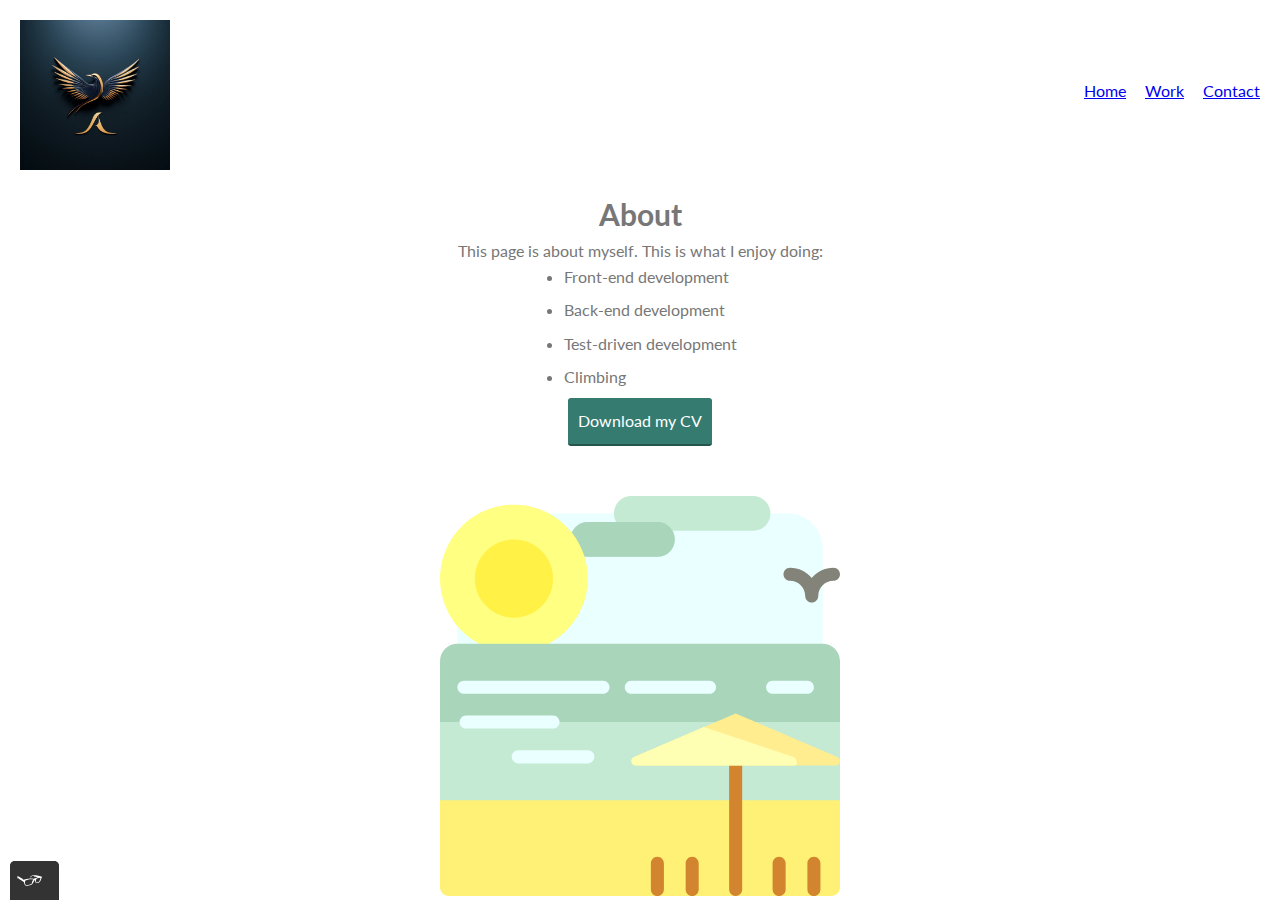
<file: about.html>
<!DOCTYPE html>
<html lang="en">

<head>
    <meta charset="utf-8">
    <title>About Lisa Grindl</title>
    <link rel="preconnect" href="https://fonts.googleapis.com">
    <link rel="preconnect" href="https://fonts.gstatic.com" crossorigin>
    <link href="https://fonts.googleapis.com/css2?family=Lato:ital,wght@0,100;0,300;0,400;0,700;0,900&display=swap" rel="stylesheet">
    <link rel="stylesheet" href="css/styleproduction.css">
	
    <script src="js/tota11y.min.js"></script>
</head>

<body>

    <header class="page-header">
        <img src="img/logo.webp" alt="logo" width="150">
        <nav role="navigation">
            <ul role="menubar" class="navigation-list">
                <li role="presentation">
                    <a href="index.html" role="menuitem" class="navigation-list_item navigation-list_item--active">Home</a>
                </li>
                <li role="presentation">
                    <a href="work.html" role="menuitem" class="navigation-list_item" aria-label="See some of my work">Work</a>
                </li>
                <li role="presentation">
                    <a href="contact.html" role="menuitem" class="navigation-list_item">Contact</a>
                </li>
            </ul>
        </nav>
    </header>

    <div class="about-section">
        <h1>About</h1>
        <p>This page is about myself. This is what I enjoy doing:</p>

        <ul>
            <li>Front-end development</li>
            <li>Back-end development</li>
            <li>Test-driven development</li>
            <li>Climbing</li>
        </ul>

        <a href="downloads/CV-website.docx" class="button" download>Download my CV</a>
    </div>

    <svg class="svg-image" height="800px" width="800px" version="1.1" xmlns="http://www.w3.org/2000/svg" xmlns:xlink="http://www.w3.org/1999/xlink" viewBox="0 0 512 512" xml:space="preserve">
        <path style="fill:#EAFFFF;" d="M445.217,489.739H66.783c-24.588,0-44.522-19.934-44.522-44.522V66.783 c0-24.588,19.933-44.522,44.522-44.522h378.435c24.588,0,44.522,19.933,44.522,44.522v378.435 C489.739,469.806,469.806,489.739,445.217,489.739z"/>
        <path style="fill:#C5EAD4;" d="M422.957,22.261L422.957,22.261c0,12.295-9.966,22.261-22.261,22.261H297.52 c1.898,3.277,3.002,7.071,3.002,11.13l0,0c0,12.295-9.966,22.261-22.261,22.261h-89.043c-12.295,0-22.261-9.966-22.261-22.261l0,0 c0-12.295,9.966-22.261,22.261-22.261h36.393c-1.898-3.277-3.002-7.071-3.002-11.13l0,0C222.609,9.966,232.575,0,244.87,0h155.826 C412.99,0,422.957,9.966,422.957,22.261z"/>
        <path style="fill:#A9D5BB;" d="M300.522,55.652L300.522,55.652c0,12.295-9.966,22.261-22.261,22.261h-89.043 c-12.295,0-22.261-9.966-22.261-22.261l0,0c0-12.295,9.966-22.261,22.261-22.261h89.043 C290.556,33.391,300.522,43.358,300.522,55.652z"/>
        <path style="fill:#FFFF81;" d="M189.217,105.739c0,52.251-42.358,94.609-94.609,94.609S0,157.99,0,105.739 S42.358,11.13,94.609,11.13S189.217,53.488,189.217,105.739z"/>
        <path class="sun" style="fill:#FFF145;" d="M144.696,105.739c0,27.662-22.424,50.087-50.087,50.087s-50.087-22.424-50.087-50.087 s22.424-50.087,50.087-50.087S144.696,78.077,144.696,105.739z"/>
        <path class="bird" style="fill:#84837A;" d="M512,100.174c0,4.61-3.738,8.348-8.348,8.348c-10.74,0-19.478,8.739-19.478,19.478 c0,4.61-3.738,8.348-8.348,8.348c-4.61,0-8.348-3.738-8.348-8.348c0-10.74-8.739-19.478-19.478-19.478 c-4.61,0-8.348-3.738-8.348-8.348c0-4.61,3.738-8.348,8.348-8.348c11.176,0,21.186,5.096,27.826,13.084 c6.64-7.988,16.65-13.084,27.826-13.084C508.262,91.826,512,95.564,512,100.174z"/>
        <path style="fill:#A9D5BB;" d="M489.739,512H22.261C9.966,512,0,502.034,0,489.739V211.478c0-12.295,9.966-22.261,22.261-22.261 h467.478c12.295,0,22.261,9.966,22.261,22.261v278.261C512,502.034,502.034,512,489.739,512z"/>
        <path style="fill:#C5EAD4;" d="M512,400.696H0V289.391h512V400.696z"/>
        <path style="fill:#EAFFFF;" d="M217.043,244.87c0,4.61-3.738,8.348-8.348,8.348H30.609c-4.61,0-8.348-3.738-8.348-8.348 c0-4.61,3.738-8.348,8.348-8.348h178.087C213.306,236.522,217.043,240.259,217.043,244.87z M345.043,236.522H244.87 c-4.61,0-8.348,3.738-8.348,8.348c0,4.61,3.738,8.348,8.348,8.348h100.174c4.61,0,8.348-3.738,8.348-8.348 C353.391,240.259,349.654,236.522,345.043,236.522z M470.261,236.522h-44.522c-4.61,0-8.348,3.738-8.348,8.348 c0,4.61,3.738,8.348,8.348,8.348h44.522c4.61,0,8.348-3.738,8.348-8.348C478.609,240.259,474.871,236.522,470.261,236.522z M153.043,289.391c0-4.61-3.738-8.348-8.348-8.348H33.391c-4.61,0-8.348,3.738-8.348,8.348c0,4.61,3.738,8.348,8.348,8.348h111.304 C149.306,297.739,153.043,294.002,153.043,289.391z M189.217,325.565h-89.043c-4.61,0-8.348,3.738-8.348,8.348 c0,4.61,3.738,8.348,8.348,8.348h89.043c4.61,0,8.348-3.738,8.348-8.348C197.565,329.303,193.828,325.565,189.217,325.565z"/>
        <path style="fill:#FFF175;" d="M500.87,512H11.13C4.983,512,0,507.017,0,500.87V389.565h512V500.87 C512,507.017,507.017,512,500.87,512z"/>
        <path style="fill:#D3842F;" d="M386.783,336.696v166.957c0,4.61-3.738,8.348-8.348,8.348c-4.61,0-8.348-3.738-8.348-8.348V336.696 c0-4.61,3.738-8.348,8.348-8.348C383.045,328.348,386.783,332.085,386.783,336.696z M278.261,461.913 c-4.61,0-8.348,3.738-8.348,8.348v33.391c0,4.61,3.738,8.348,8.348,8.348s8.348-3.738,8.348-8.348v-33.391 C286.609,465.651,282.871,461.913,278.261,461.913z M322.783,461.913c-4.61,0-8.348,3.738-8.348,8.348v33.391 c0,4.61,3.738,8.348,8.348,8.348s8.348-3.738,8.348-8.348v-33.391C331.13,465.651,327.393,461.913,322.783,461.913z M434.087,461.913c-4.61,0-8.348,3.738-8.348,8.348v33.391c0,4.61,3.738,8.348,8.348,8.348s8.348-3.738,8.348-8.348v-33.391 C442.435,465.651,438.697,461.913,434.087,461.913z M478.609,461.913c-4.61,0-8.348,3.738-8.348,8.348v33.391 c0,4.61,3.738,8.348,8.348,8.348s8.348-3.738,8.348-8.348v-33.391C486.957,465.651,483.219,461.913,478.609,461.913z"/>
        <path style="fill:#FFED8F;" d="M248.354,334.01l130.08-55.749l130.08,55.749c2.114,0.906,3.485,2.984,3.485,5.285l0,0 c0,3.176-2.574,5.749-5.749,5.749H250.618c-3.176,0-5.749-2.574-5.749-5.749l0,0C244.87,336.994,246.24,334.916,248.354,334.01z"/>
        <path style="fill:#FFFFB3;" d="M452.638,345.043h-202.02c-3.176,0-5.749-2.574-5.749-5.75c0-2.3,1.37-4.379,3.485-5.285 l89.269-38.259L452.638,334.01c2.114,0.906,3.485,2.984,3.485,5.285C458.387,342.47,455.814,345.043,452.638,345.043z"/>
    </svg>

</body>

</html>
</file>
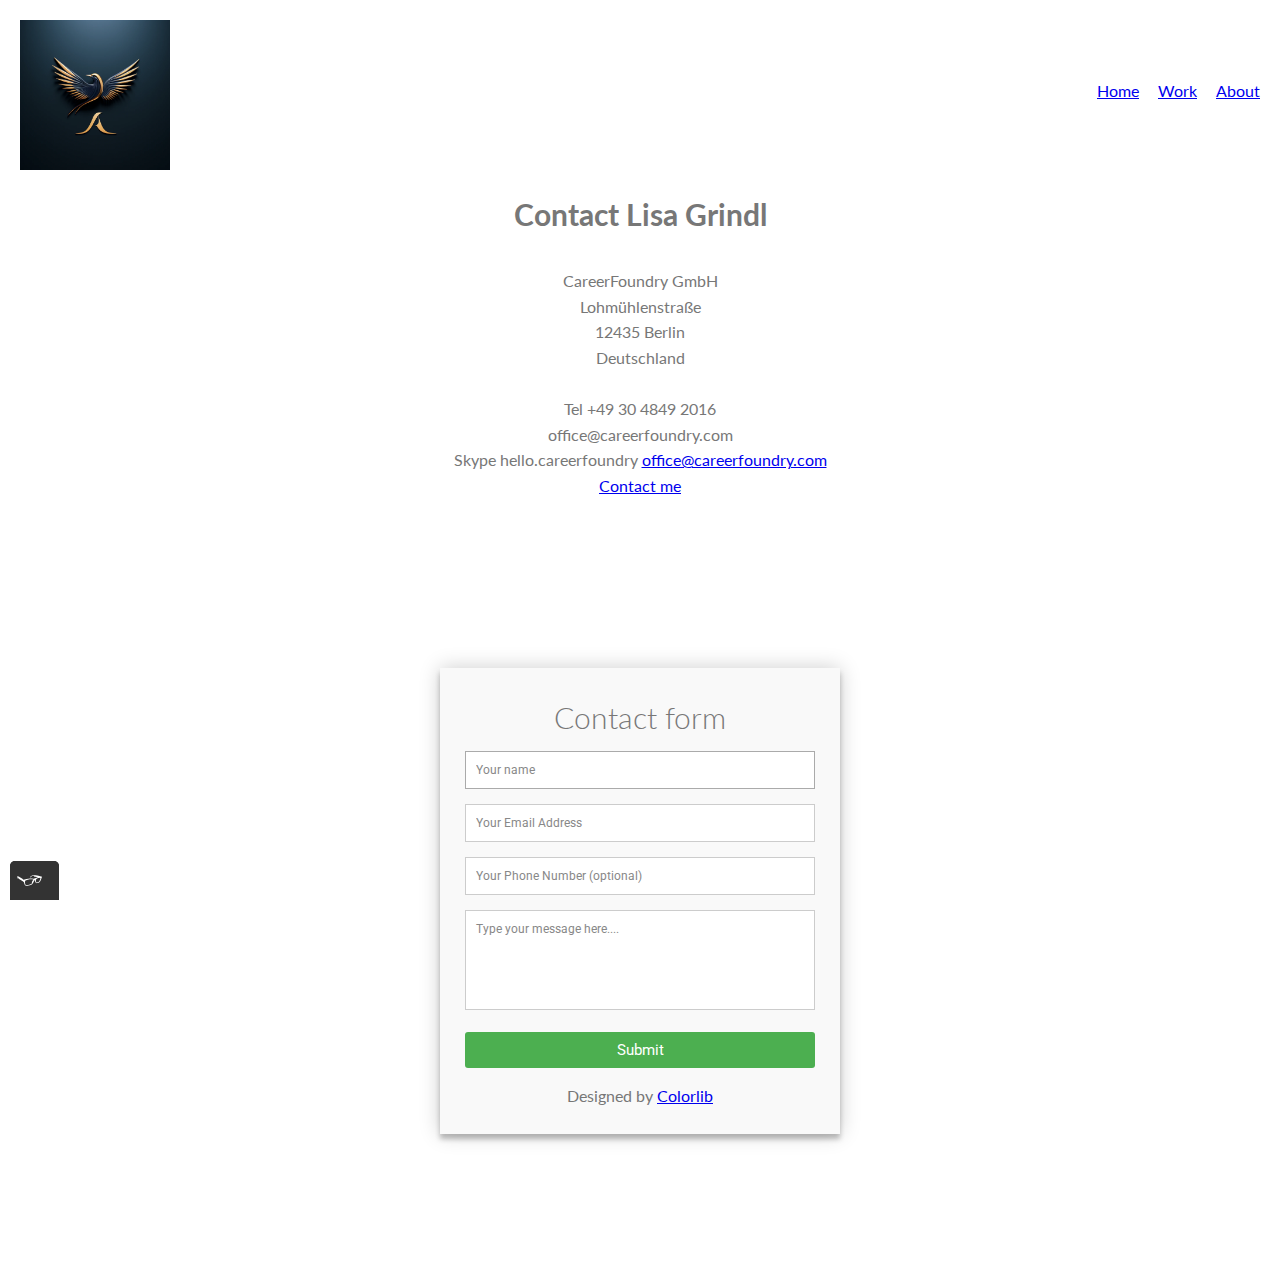
<file: contact.html>
<!DOCTYPE html>
<html lang="en">

<head>
    <meta charset="utf-8">
    <title> Contact</title>
    <link rel="preconnect" href="https://fonts.googleapis.com">
    <link rel="preconnect" href="https://fonts.gstatic.com" crossorigin>
    <link
        href="https://fonts.googleapis.com/css2?family=Lato:ital,wght@0,100;0,300;0,400;0,700;0,900;1,100;1,300;1,400;1,700;1,900&display=swap"
        rel="stylesheet">
    <link rel="stylesheet" href="css/styleproduction.css">
    <script src="js/tota11y.min.js"></script>
</head>


<body>
    <div>
        <header class="page-header">
            <img src="img/logo.webp" alt="logo" width="150">
            <nav role="navigation">
                <ul role="menubar" class="navigation-list">
                    <li role="presentation">
                        <a href="index.html" role="menuitem" class="navigation-list_item navigation-list_item--active">Home</a>
                    </li>
                    <li role="presentation">
                        <a href="work.html" role="menuitem" class="navigation-list_item" aria-label="See some of my work">Work</a>
                    </li>
                    <li role="presentation">
                        <a href="about.html" role="menuitem" class="navigation-list_item">About</a>
                    </li>
                </ul>
            </nav>
        </header>
    </div>

    <h1 class="centered-heading">Contact Lisa Grindl</h1>


    <div>
        <nav class="centered-nav">
            CareerFoundry GmbH<br>
            Lohmühlenstraße <br>
            12435 Berlin <br>
            Deutschland <br>
            <br>
            Tel +49 30 4849 2016 <br>
            office@careerfoundry.com <br>
            Skype hello.careerfoundry
            <a href="mailto:office@careerfoundry.com"> office@careerfoundry.com</a> <br>
            <a href="mailto:office@careerfoundry.com"> Contact me</a>
        </nav>
    </div>

    <div class="container">
        <form id="contact" action="#" method="post">
            <h3 class="form-title">Contact form</h3>

            <fieldset>
                <input placeholder="Your name" type="text" tabindex="1" required autofocus>
            </fieldset>
            <fieldset>
                <input placeholder="Your Email Address" type="email" tabindex="2" required>
            </fieldset>
            <fieldset>
                <input placeholder="Your Phone Number (optional)" type="tel" tabindex="3" required>
            </fieldset>
            <fieldset>
                <textarea placeholder="Type your message here...." tabindex="5" required></textarea>
            </fieldset>
            <fieldset>
                <button name="submit" type="submit" id="contact-submit" data-submit="...Sending">Submit</button>
            </fieldset>
            <p class="copyright">Designed by <a href="https://colorlib.com" target="_blank"
                    title="Colorlib">Colorlib</a></p>
        </form>
    </div>
</body>

</html>
</file>
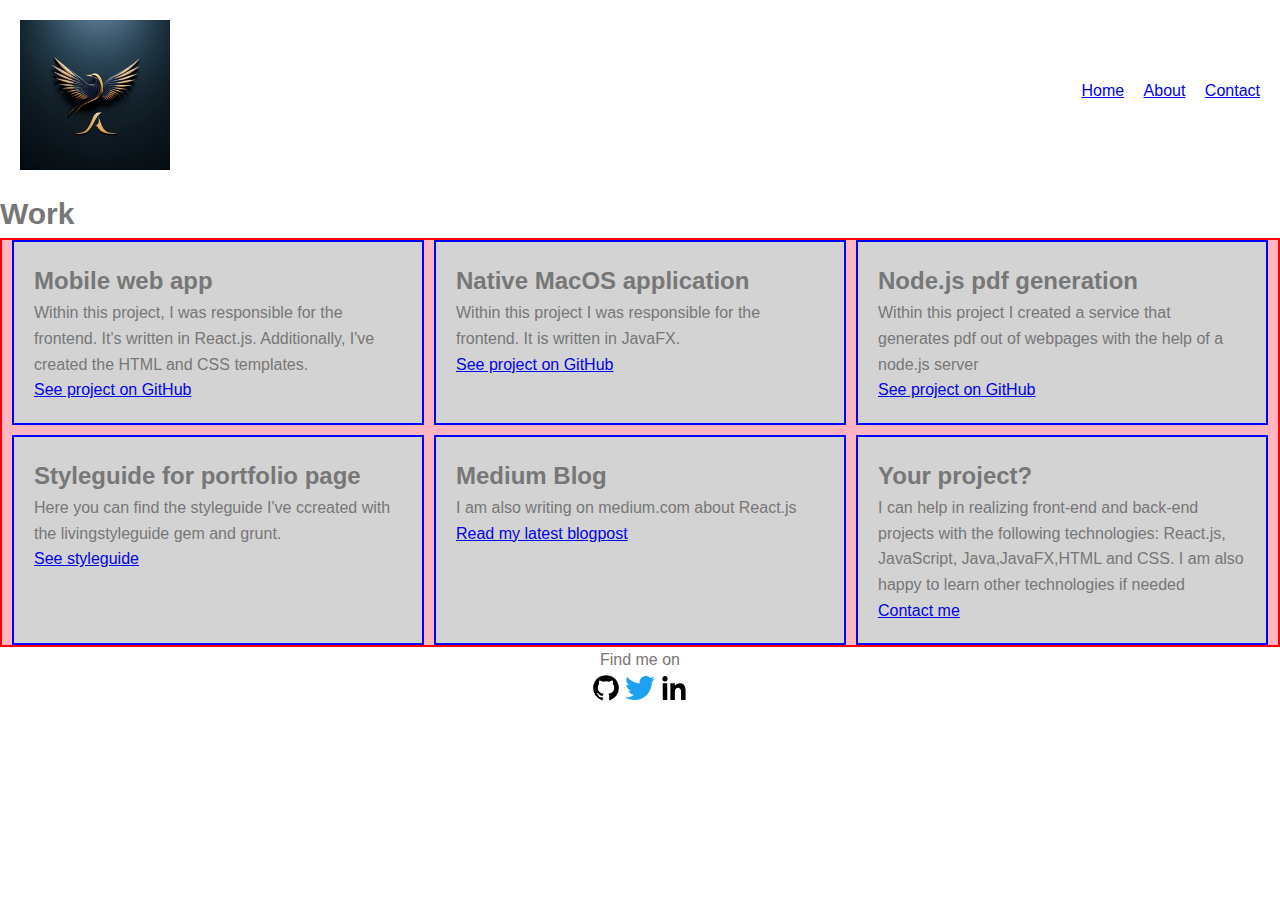
<file: work.html>
<!DOCTYPE html>
<html lang="en">

<head>
    <link rel="stylesheet" href="css/styleproduction.css">
    <meta charset="utf-8">
    <meta name="viewport" content="width=device-width, initial-scale=1.0">
    <title> Lisa Gridl's work</title>
</head>

<body>

    <header class="page-header">
        <img src="img/logo.webp" alt="logo" width="150">
        <nav role="navigation">
            <ul role="menubar" class="navigation-list">
                <li role="presentation">
                    <a href="index.html" role="menuitem" class="navigation-list_item navigation-list_item--active">Home</a>
                </li>
                <li role="presentation">
                    <a href="about.html" role="menuitem" class="navigation-list_item" aria-label="See some of my work">About</a>
                </li>
                <li role="presentation">
                    <a href="contact.html" role="menuitem" class="navigation-list_item">Contact</a>
                </li>
            </ul>
        </nav>
    </header>


    <section>
        <h1>Work</h1>

        <div class="grid">
            <div class="grid_item">

                <h2 class="header"> Mobile web app </h2>
                <p>
                    Within this project, I was responsible for the frontend. It's written in React.js. Additionally,
                    I've created the HTML and CSS templates.
                </p>
                <a href="#"> See project on GitHub </a>
            </div>
            <div class="grid_item">
                <h2 class="header"> Native MacOS application</h2>
                <p>
                    Within this project I was responsible for the frontend. It is written in JavaFX.
                </p>
                <a href="#"> See project on GitHub </a>
            </div>

            <div class="grid_item">

                <h2 class="header"> Node.js pdf generation </h2>
                <p> Within this project I created a service that generates pdf out of webpages with the help of a
                    node.js server </p>
                <a href="#"> See project on GitHub </a>
            </div>

            <div class="grid_item">
                <h2 class="header"> Styleguide for portfolio page</h2>
                <p> Here you can find the styleguide I've ccreated with the livingstyleguide gem and grunt.</p>
                <a href="#"> See styleguide </a>
            </div>

            <div class="grid_item">
                <h2 class="header"> Medium Blog </h2>
                <p> I am also writing on medium.com about React.js</p>
                <a href="#"> Read my latest blogpost</a>
            </div>

            <div class="grid_item">
                <h2 class="header"> Your project?</h2>
                <p> I can help in realizing front-end and back-end projects with the following technologies:
                    React.js,
                    JavaScript, Java,JavaFX,HTML and CSS. I am also happy to learn other technologies if needed </p>
                <a href="contact.html"> Contact me</a>
            </div>

        </div>
    </section>

    <footer class="page-footer">
        <p>Find me on</p>
        <div>
            <img src="img/github-icon.svg" alt="Github" width="30" height="30">
            <img src="img/twitter-logo.svg" alt="Twitter" width="30" height="30">
            <img src="img/linkedin-icon.svg" alt="LinkedIn" width="30" height="30">
        </div>
    </footer>


</body>

</html>
</file>
<file: css/styleproduction.css>
@import url(https://fonts.googleapis.com/css?family=Roboto:400,300,600,400italic);
* {
  margin: 0;
  padding: 0;
  box-sizing: border-box;
  -webkit-box-sizing: border-box;
  -moz-box-sizing: border-box;
  -webkit-font-smoothing: antialiased;
  -moz-font-smoothing: antialiased;
  -o-font-smoothing: antialiased;
  font-smoothing: antialiased;
  text-rendering: optimizeLegibility;
}

body {
  font-family: "Roboto", Helvetica, Arial, sans-serif;
  font-weight: 100;
  font-size: 12px;
  line-height: 30px;
  color: #777;
  
}

.container {
  max-width: 400px;
  width: 100%;
  margin: 0 auto;
  position: relative;
}

#contact input[type="text"],
#contact input[type="email"],
#contact input[type="tel"],
#contact input[type="url"],
#contact textarea,
#contact button[type="submit"] {
  font: 400 12px/16px "Roboto", Helvetica, Arial, sans-serif;
}

#contact {
  background: #F9F9F9;
  padding: 25px;
  margin: 150px 0;
  box-shadow: 0 0 20px 0 rgba(0, 0, 0, 0.2), 0 5px 5px 0 rgba(0, 0, 0, 0.24);
}

#contact h3 {
  display: block;
  font-size: 30px;
  font-weight: 300;
  margin-bottom: 10px;
}

#contact h4 {
  margin: 5px 0 15px;
  display: block;
  font-size: 13px;
  font-weight: 400;
}

fieldset {
  border: medium none !important;
  margin: 0 0 10px;
  min-width: 100%;
  padding: 0;
  width: 100%;
}

#contact input[type="text"],
#contact input[type="email"],
#contact input[type="tel"],
#contact input[type="url"],
#contact textarea {
  width: 100%;
  border: 1px solid #ccc;
  background: #FFF;
  margin: 0 0 5px;
  padding: 10px;
}

#contact input[type="text"]:hover,
#contact input[type="email"]:hover,
#contact input[type="tel"]:hover,
#contact input[type="url"]:hover,
#contact textarea:hover {
  -webkit-transition: border-color 0.3s ease-in-out;
  -moz-transition: border-color 0.3s ease-in-out;
  transition: border-color 0.3s ease-in-out;
  border: 1px solid #aaa;
}

#contact textarea {
  height: 100px;
  max-width: 100%;
  resize: none;
}

#contact button[type="submit"] {
  cursor: pointer;
  width: 100%;
  border: none;
  background: #4CAF50;
  color: #FFF;
  margin: 0 0 5px;
  padding: 10px;
  font-size: 15px;
}

#contact button[type="submit"]:hover {
  background: #43A047;
  -webkit-transition: background 0.3s ease-in-out;
  -moz-transition: background 0.3s ease-in-out;
  transition: background-color 0.3s ease-in-out;
}

#contact button[type="submit"]:active {
  box-shadow: inset 0 1px 3px rgba(0, 0, 0, 0.5);
}

.copyright {
  text-align: center;
}

#contact input:focus,
#contact textarea:focus {
  outline: 0;
  border: 1px solid #aaa;
}

::-webkit-input-placeholder {
  color: #888;
}

:-moz-placeholder {
  color: #888;
}

::-moz-placeholder {
  color: #888;
}

:-ms-input-placeholder {
  color: #888;
}

.centered-nav {
  text-align: center; /* Centers text horizontally */
  margin: 0 auto;    /* Centers the entire block horizontally */
  padding: 20px;     /* Optional: Adds spacing inside the block */
  line-height: 1.6;  /* Optional: Improves readability */
}
.centered-heading {
  text-align: center; /* Centers the text horizontally */
  margin: 0 auto;    /* Ensures it's centered as a block */
  padding-bottom: 10px; /* Adds some spacing below */
}
.form-title {
  text-align: center; /* Centers the text horizontally */
  margin: 0 auto; /* Ensures it remains centered */
  margin-bottom: 20px; /* Optional: Adds spacing below */
}

body {
    font-family: 'Lato', sans-serif;
    font-weight: 400;
    font-size: 16px;
    line-height: 1.6;
  }
  
  h1 { 
    font-size: 30px;
    font-weight: 700;
  }
  
  .primary-link {
    color: #8A2BE2;
  }
  
  .primary-link:visited {
    color: #5F9EA0;
  }
  
  .primary-link:hover , .primary-link:focus {
    text-decoration: none;
  }
  
  .block-link {
    display: block;
    margin-bottom: 20px;
  } 
  
  .secondary-link {
    color: #357b70;
  }
  
  .secondary-link:visited {
    color: #05676e;
  }
  
  .secondary-link:hover , .secondary-link:focus {
    text-decoration: none;
  }
  
  .secondary-link:active {
    color: #489c79;
  }

  ul {
    list-style-type: disc; /* Bullet points for the list */
    margin: 0; /* Remove any default margin */
    padding-left: 20px; /* Space on the left for the list items */
}


li {
    margin-bottom: 8px; /* Space between list items */
    text-align: left; /* Align text to the left */
}
  
  button {
    border: none;
    display: inline-block;
    font-family: inherit;
    background-color: #357b70;
    color: white;
    text-decoration: none;
    padding: 10px;
    border-radius: 3px;
    border-bottom: 2px solid black;
    border-bottom: 2px solid rgba(0, 0, 0, 0.3);
    -webkit-transition-duration: 0.2s;
         -o-transition-duration: 0.2s;
            transition-duration: 0.2s;
    -webkit-transition-property: opacity 0.2s;
    -o-transition-property: opacity 0.2s;
    transition-property: opacity 0.2s;
  }
  
  .button {
    border: none;
    display: inline-block;
    font-family: inherit;
    background-color: #357b70;
    color: white;
    text-decoration: none;
    padding: 10px;
    border-radius: 3px;
    border-bottom: 2px solid black;
    border-bottom: 2px solid rgba(0, 0, 0, 0.3);
    -webkit-transition-duration: 0.2s;
         -o-transition-duration: 0.2s;
            transition-duration: 0.2s;
    -webkit-transition-property: opacity 0.2s;
    -o-transition-property: opacity 0.2s;
    transition-property: opacity 0.2s;
  }
  
  button:hover, button:focus, .button:hover, .button:focus {
    cursor: pointer;
    opacity: 0.8;
  }
  
  .button_secondary {
    background-color: #e0b354;
    color: #2b2b2b;
  }
  
  .profile_portrait {
    width: 250px;
    margin-right: 40px;
    height: auto;
    float: left;
    margin-top: 20px;
    margin-bottom: 20px; 
    border-radius: 50%;
  }
  
  .page-footer {
    clear: both;
    display: -webkit-box;
    display: -ms-flexbox;
    display: flex;
    -webkit-box-orient: vertical;
    -webkit-box-direction: normal;
        -ms-flex-direction: column;
            flex-direction: column;
    text-align: center;
  }
  
  .profile {
    max-width: 700px;
    margin: 0 auto;
  }
  
  .page-header {
    display: flex;
    width: 100%;
    align-items: center;
    justify-content: space-between;
    padding: 20px;
}

.page-header_item {
    flex: 0 1 auto;         /* Prevents image from growing/shrinking */
    width: 150px;           /* Sets image width */
    height: auto;           /* Maintains aspect ratio */
}

/* Optional: Keep navigation aligned properly */
.page-header_item:last-child {
    flex: 1;                /* Makes sure the last item (likely nav) takes available space */
    text-align: right;      /* Aligns navigation to the right */
}

/* If there's a navigation inside .page-header_item:last-child, ensure it behaves properly */
.page-header_item nav {
    display: flex;          /* Ensure navigation is a flex container */
    gap: 15px;              /* Space between items */
    justify-content: flex-end;  /* Aligns nav items to the right */
}

/* Optional: Style the navigation links for consistency */
.page-header_item nav a {
    text-decoration: none;
    color: #333;
    font-weight: bold;
    padding: 5px 10px;
}

.page-header_item nav a:hover {
    color: #007BFF;
}

  .navigation-list {
    list-style-type: none;
  }
  
  .navigation-list li {
    display: inline-block;
    margin-left: 15px;
  }
  
  *,
  *::before,
  *::after {
    -webkit-box-sizing: border-box;
            box-sizing: border-box;
  }
  
  .grid {
    display: -ms-grid;
    display: grid;
    -ms-grid-columns: 1fr 10px 1fr 10px 1fr;
    grid-template-columns: 1fr 1fr 1fr;
    -ms-grid-rows: auto;
    grid-template-rows: auto;
    gap: 10px;
    border: 2px solid red;
    max-width: 100%; 
    padding: 0 10px; 
    -webkit-box-sizing: border-box; 
            box-sizing: border-box; 
  }
  
  .grid > *:nth-child(1) {
    -ms-grid-row: 1;
    -ms-grid-column: 1; 
  }
  
  .grid > *:nth-child(2) {
    -ms-grid-row: 1;
    -ms-grid-column: 3; 
  }
  
  .grid > *:nth-child(3) {
    -ms-grid-row: 1;
    -ms-grid-column: 5; 
  }
  
  .grid_item {
    background-color: lightgray;
    padding: 20px;
    border: 2px solid blue;
    max-width: 100%;
    max-height: 500px; 
    -webkit-box-sizing: border-box; 
            box-sizing: border-box;
  }
  
  .grid_item:last-child {
    grid-column: auto / auto; 
    grid-row: auto / auto; 
  }
  
  @media all and (max-width: 500px) {
    .grid {
      -ms-grid-columns: 1fr;
      grid-template-columns: 1fr;
      grid-gap: 10px;
      background-color: lightblue;
    }
  
    h1 { 
      font-size: 22px;
    }
  }
  
  @media all and (min-width: 500px) and (max-width: 750px) {
    .grid {
      -ms-grid-columns: 1fr 10px 1fr;
      grid-template-columns: 1fr 1fr;
      grid-gap: 10px;
      background-color: lightgreen;
    }
  
    h1 {
      font-size: 22px;
    }
  }
  
  @media all and (min-width: 750px) {
    .grid {
      -ms-grid-columns: 1fr 1fr 1fr;
      grid-template-columns: 1fr 1fr 1fr;
      background-color: lightpink;
    }
  }
  
  .about-section {
    display: -ms-grid;
    display: grid;
    place-items: center; 
    text-align: center; 
  }
  
  .rooster-body {
    -webkit-animation: pulse 2s infinite;
            animation: pulse 2s infinite;
  }
  
  @-webkit-keyframes color-change {
    0% {
      fill: #FFF145; /* Start color */
    }
    50% {
      fill: #FF5733; /* Intermediate color */
    }
    100% {
      fill: #FFF145; /* End color */
    }
  }
  
  @keyframes color-change {
    0% {
      fill: #FFF145; /* Start color */
    }
    50% {
      fill: #FF5733; /* Intermediate color */
    }
    100% {
      fill: #FFF145; /* End color */
    }
  }
  
  .sun {
    -webkit-animation-duration: 4s;
            animation-duration: 4s;
    -webkit-animation-name: color-change;
            animation-name: color-change;
    -webkit-animation-iteration-count: infinite;
            animation-iteration-count: infinite;
    -webkit-animation-direction: alternate;
            animation-direction: alternate;
    -webkit-animation-timing-function: linear;
            animation-timing-function: linear;
  }
  
  svg {
    margin-top: 50px;  
    display: block;    
    margin-left: auto;
    margin-right: auto;  
  }
  
  .bird {
    position: absolute;
    top: 50%;  
    right: 0;  
    -webkit-transform-origin: center center;  
        -ms-transform-origin: center center;  
            transform-origin: center center;
    -webkit-animation: fly-bird 3s infinite ease-in-out;
            animation: fly-bird 3s infinite ease-in-out;
  }
  
  @-webkit-keyframes fly-bird {
    0% {
      -webkit-transform: translateX(0);
              transform: translateX(0);  
    }
    50% {
      -webkit-transform: translateX(-20px);
              transform: translateX(-20px);  
    }
    100% {
      -webkit-transform: translateX(0);
              transform: translateX(0);  
    }
  }
  
  @keyframes fly-bird {
    0% {
      -webkit-transform: translateX(0);
              transform: translateX(0);  
    }
    50% {
      -webkit-transform: translateX(-20px);
              transform: translateX(-20px);  
    }
    100% {
      -webkit-transform: translateX(0);
              transform: translateX(0);  
    }
  }
  .svg-image {
    width: 400px; /* Set width */
    height: auto; /* Maintain aspect ratio */
  }
</file>
